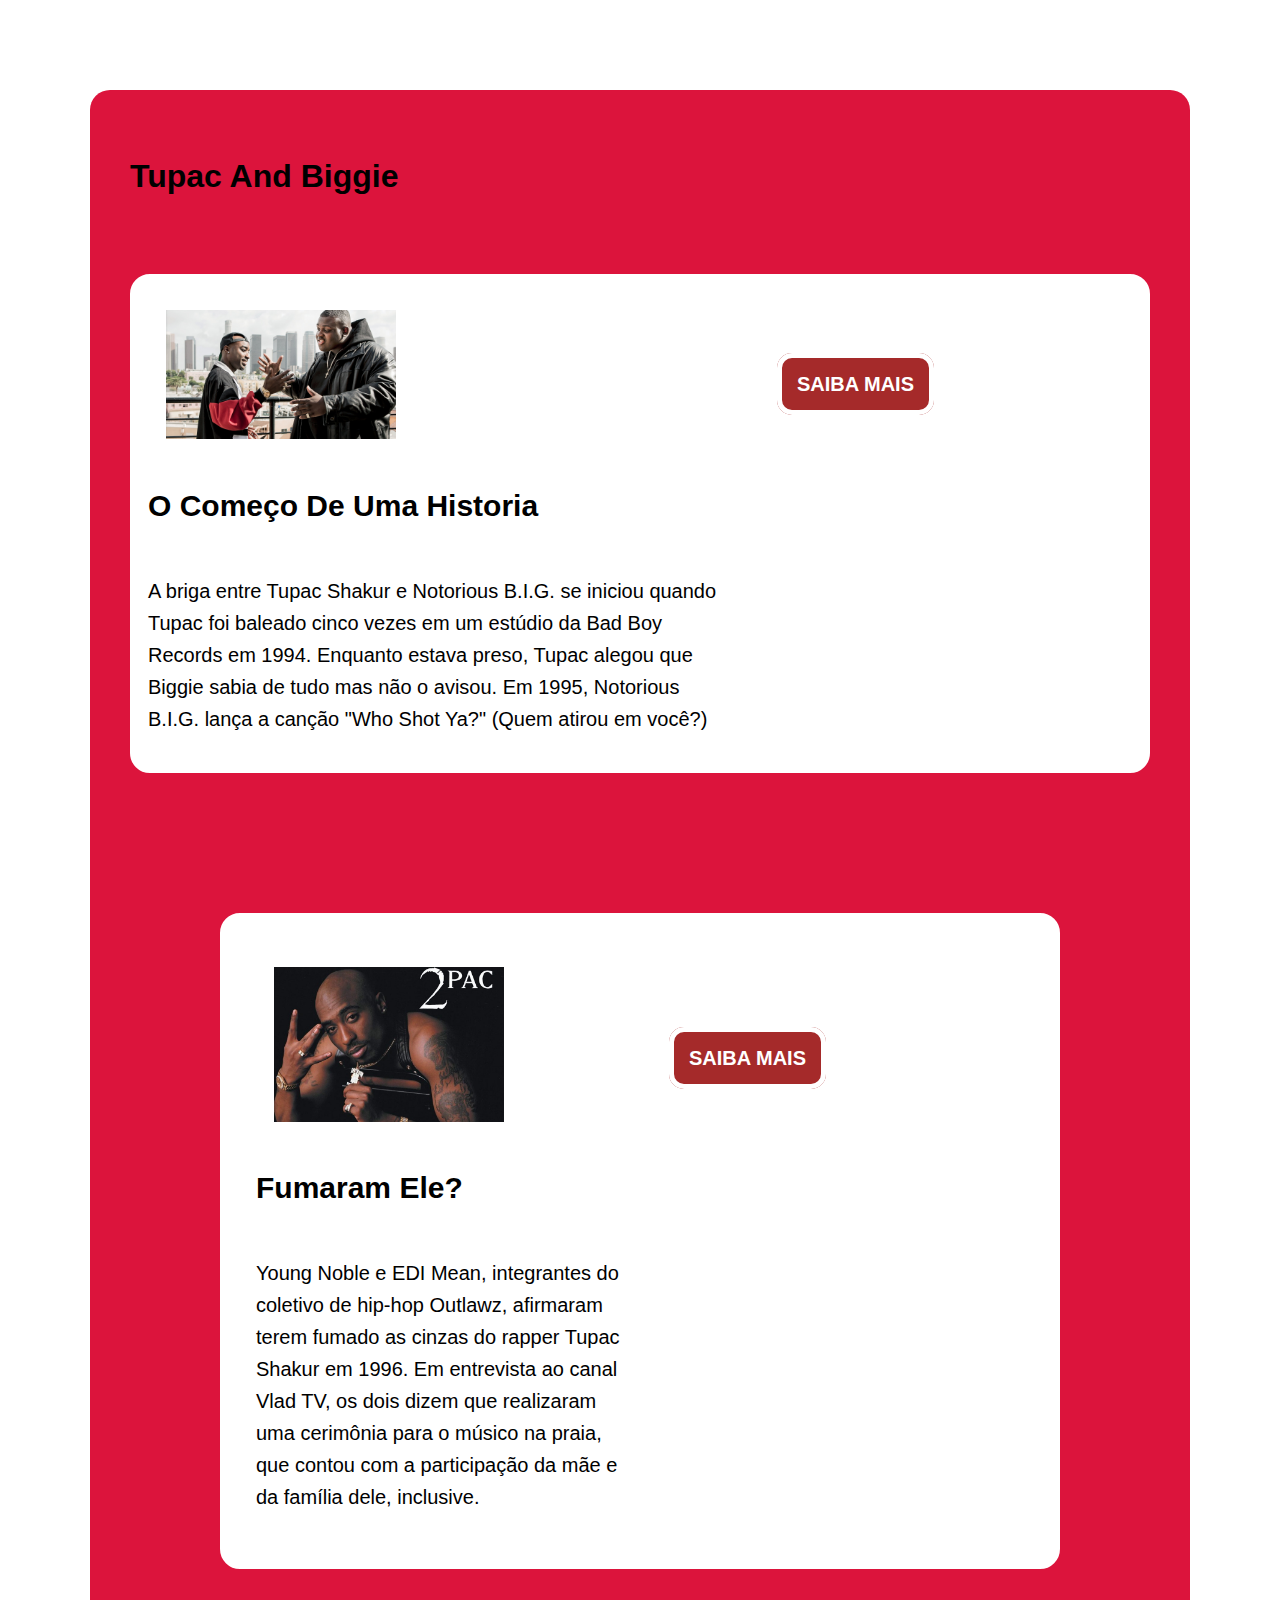
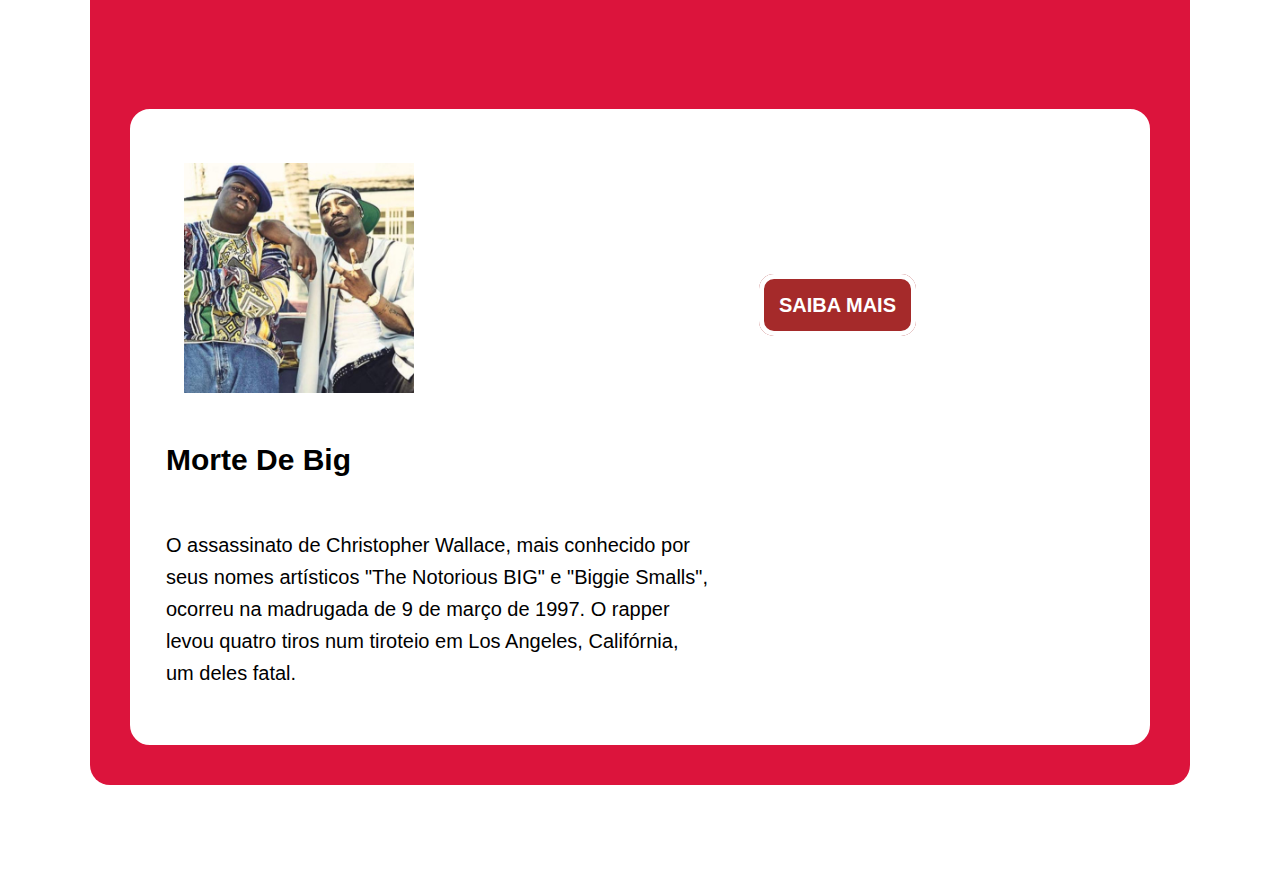
<file: projeto - Gridlayout - 2000s/index.html>
<!DOCTYPE html>
<html lang="pt-br">

<head>
    <meta charset="UTF-8">
    <meta name="viewport" content="width=device-width, initial-scale=1.0">
    <link rel="stylesheet" href="./styles.css">

    <!--INSERÇÃO DO ARQUIVO CSS-->

    <!--DEFINA O TITULO DA PAGINA-->
    <title>TUPAC SHAKUR</title>

</head>
<!--INICIO DO CORPO DA PAGINA-->

<body>
    <div class="container">

        <!--INICIO DO GRID CONTAINER PRINCIPAL-->
        <div class="grid-container">
            <h1> Tupac And Biggie </h1>

            <!--INICIO DO CONTEUDO HISTORIA-->
            <div class="grid-card">
                <h2 class="grid-item-1">O Começo De Uma Historia</h2>

                <div class="grid-item-2">
                    <img src="./IMG/AAAABe3n9tinTA4vG92LR0jD2mKVVcUFLiIhQKMNcB4tbSM9RtIRSRc94dxyeVMCwoA3w1mlPucy_rm_YCrPIgYisChOQR8YGOH6v1e2.jpg"
                        alt="BIG E PAC" title="BIG E PAC" width="230" />
                </div>
                <p class="grid-item-3">
                    A briga entre Tupac Shakur e Notorious B.I.G. se iniciou quando Tupac foi baleado cinco vezes em um
                    estúdio da Bad Boy Records em 1994. Enquanto estava preso, Tupac alegou que Biggie sabia de tudo mas
                    não o avisou. Em 1995, Notorious B.I.G. lança a canção "Who Shot Ya?" (Quem atirou em você?)
                </p>

                <div class="grid-item-4">
                    <a>
                        <p class="link">
                            <a class="button"
                                href="https://portalrapmais.com/tupac-biggie-historia-amizade-a-maior-rivalidade-hip-hop/">SAIBA
                                MAIS</a>
                        </p>
                    </a>
                </div>
            </div>
            <!--FIM DO CONTEUDO HISTORIA-->

            <!--INICIO DO SEGUNDO GRID-->
            <div class="grid-container">

                <!--INICIO DO CONTEUDO DO FUMO-->
                <div class="grid-card">

                    <h2 class="grid-item-1">Fumaram Ele?</h2>

                    <div class="grid-item-2">
                        <img src="./IMG/me fumaram.jpg" alt="PAC" title="PAC" width="230" />
                    </div>
                    <p class="grid-item-3">
                        Young Noble e EDI Mean, integrantes do coletivo de hip-hop Outlawz, afirmaram terem fumado as
                        cinzas do rapper Tupac Shakur em 1996. Em entrevista ao canal Vlad TV, os dois dizem que
                        realizaram uma cerimônia para o músico na praia, que contou com a participação da mãe e da
                        família dele, inclusive.
                    </p>

                    <div class="grid-item-4">
                        <p class="link">
                            <a class="button"
                                href="https://www.portalrapmais.com/amigo-de-tupac-explica-por-que-rapper-pediu-para-fumarem-suas-cinzas-apos-sua-morte/">SAIBA
                                MAIS</a>
                        </p>
                    </div>
                </div>
            </div>


            <!--INICIO DO TERCEIRO GRID-->
            <div class="gri-container">

                <!--INICIO DO CONTEUDO DA MORTE-->
                <div class="grid-card">
                    <h2 class="grid-item-1">Morte De Big</h2>

                    <div class="grid-item-2">
                        <img src="IMG/24432068.jpg" alt="BIG" title="BIG" width="230" />
                    </div>
                    <p class="grid-item-3">
                        O assassinato de Christopher Wallace, mais conhecido por seus nomes artísticos "The Notorious
                        BIG" e "Biggie Smalls", ocorreu na madrugada de 9 de março de 1997. O rapper levou quatro tiros
                        num tiroteio em Los Angeles, Califórnia, um deles fatal.
                    </p>

                    <div class="grid-item-4">
                        <p class="link">
                            <a class="button"
                                href="https://www.portalrapmais.com/policial-aposentado-fala-sobre-mortes-de-tupac-e-biggie/">SAIBA
                                MAIS</a>

                        </p>
                    </div>

                </div>
            </div>


        </div>
</body>

</html>
</file>
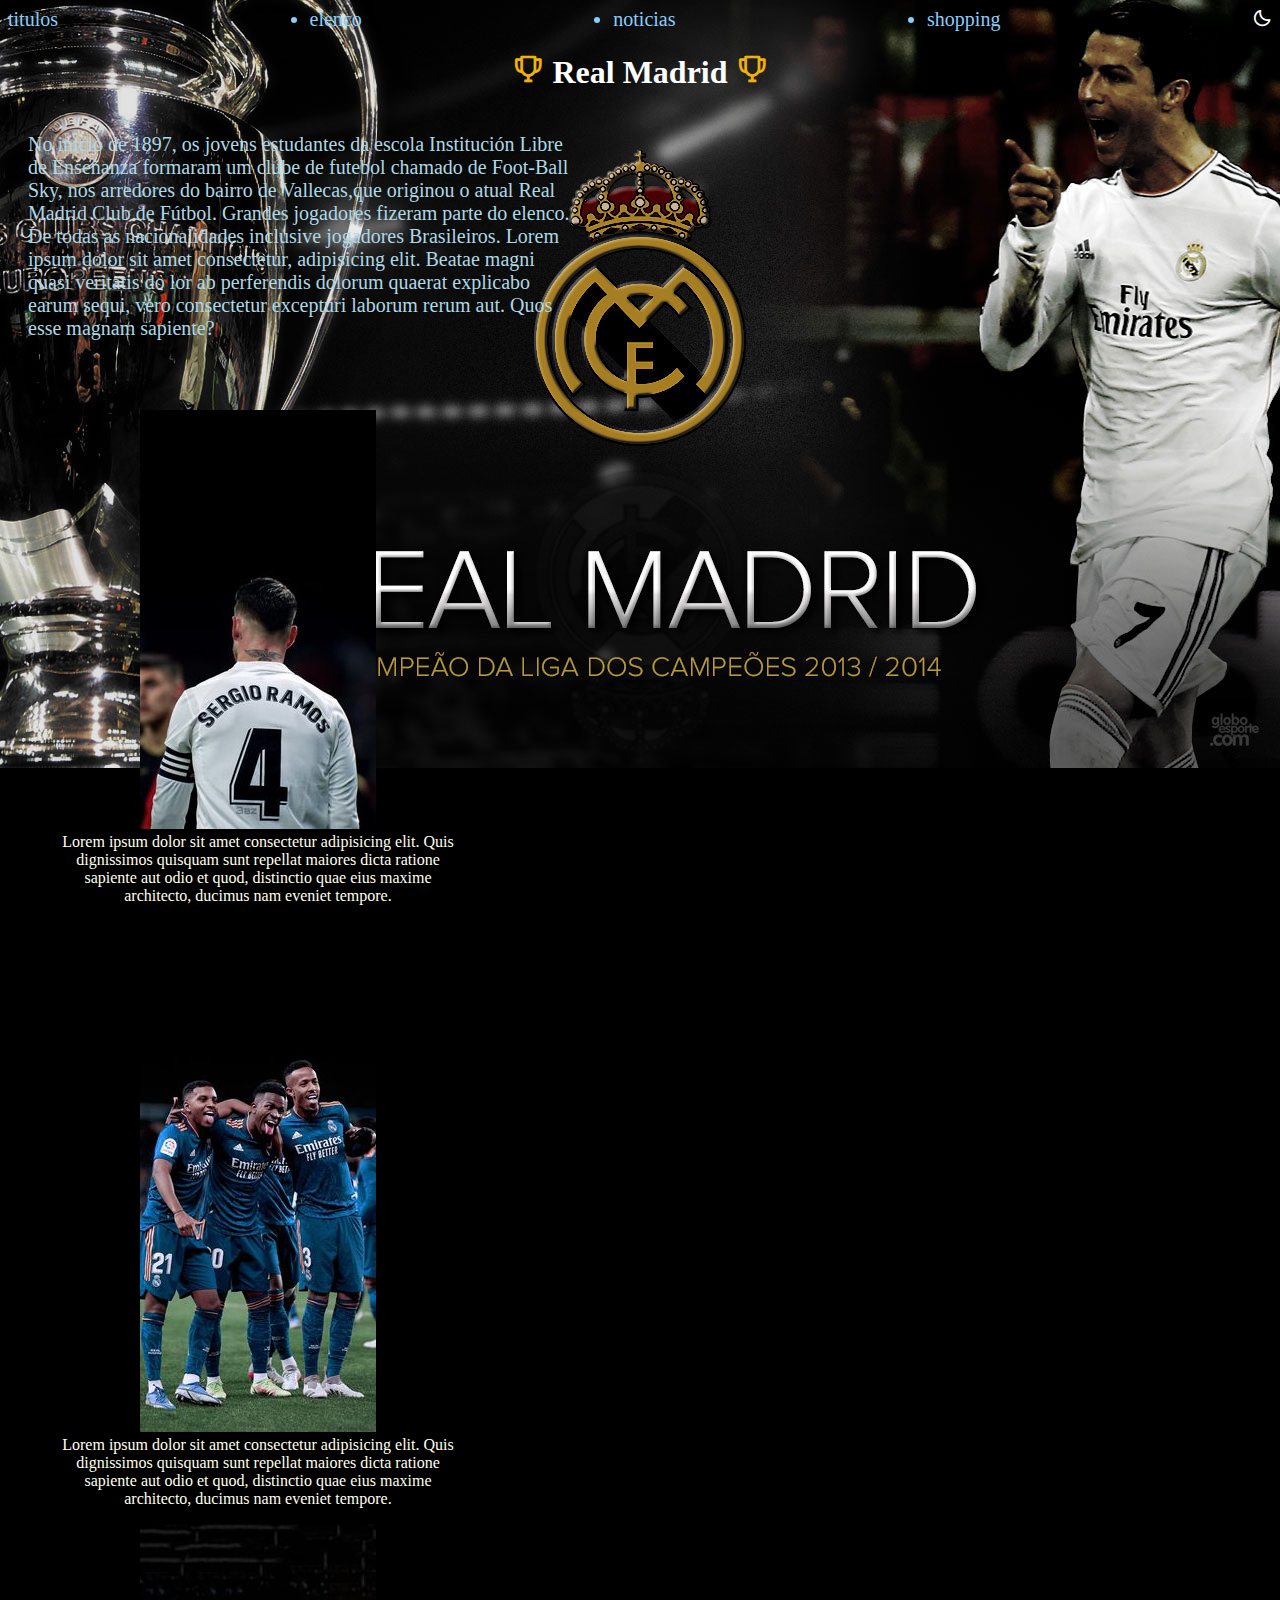
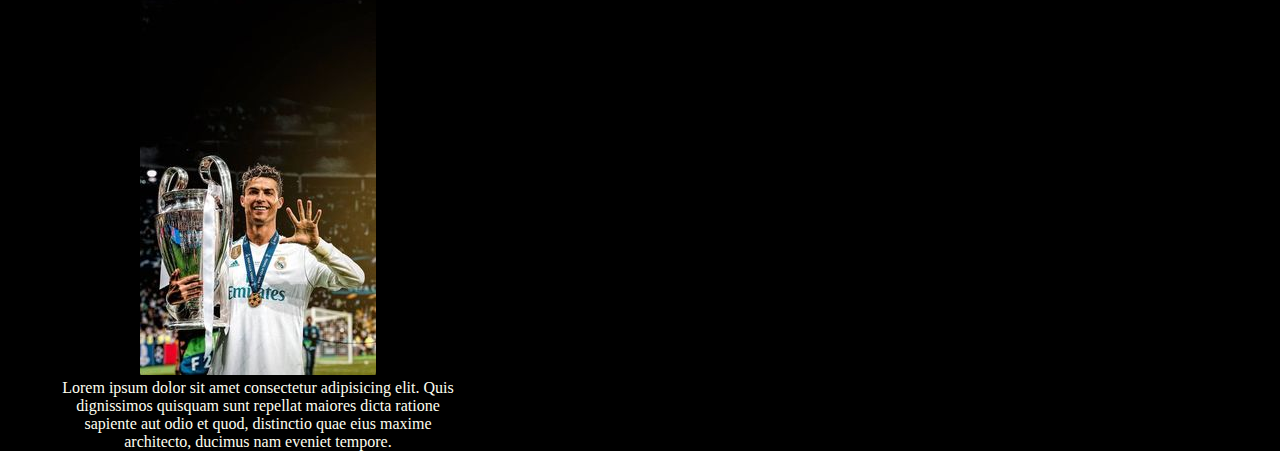
<file: real/index.html>
<!DOCTYPE html>
<html lang="pt-br">
<link rel="stylesheet" href="style.css">

<head>
    <meta charset="UTF-8">
    <meta name="viewport" content="width=device-width, initial-scale=1.0">
    <title>ALA MADRID!</title>


    <header>
        <div class="nav">

            <li>titulos</li>
            <link rel="file:///C:/Sesi%20Cajamar/projeto.realmadrid/index.html">

            </a>

            <li>elenco</li>
            </a>

            <li>noticias</li>
            </a>

            <li>shopping</li>
            </a>

            </nav>

            <div class="lua">
                <link rel="stylesheet" href="https://unpkg.com/boxicons@latest/css/boxicons.min.css">

                <i class='bx bx-moon' id='darkmode'></i>

            </div>
            </a>

    </header>

    <h1>

        <i class='bx bx-trophy bx-flashing' style='color:#efb208'></i>

         Real Madrid

        <i class='bx bx-trophy bx-flashing' style='color:#efb208'></i>

    </h1>

    <div class="p">No início de 1897, os jovens estudantes da escola Institución Libre de Enseñanza formaram um clube de
        futebol
        chamado de Foot-Ball Sky, nos arredores do bairro de Vallecas,que originou o atual Real Madrid Club de
        Fútbol.

        Grandes jogadores fizeram parte do elenco.
        De todas as nacionalidades inclusive jogadores Brasileiros.


        Lorem ipsum dolor sit amet consectetur, adipisicing elit. Beatae magni quasi veritatis do
        lor ab perferendis dolorum quaerat explicabo earum sequi,
        vero consectetur excepturi laborum rerum aut. Quos esse magnam sapiente? </div>


    <div class="img">

        <img src="./img/4cdff87b0fc920d80caeab5f93e2618f.jpg" alt=>
        <div class ="p2">Lorem ipsum dolor sit amet consectetur adipisicing elit. Quis dignissimos quisquam sunt repellat maiores dicta ratione sapiente aut odio et quod, 
            distinctio quae eius maxime architecto, ducimus nam eveniet tempore.</p>
        
        <img src="./img/8202527de1d327cebf9bd7c568ccb4dd.jpg" alt=>
        <div class ="p2">Lorem ipsum dolor sit amet consectetur adipisicing elit. Quis dignissimos quisquam sunt repellat maiores dicta ratione sapiente aut odio et quod, 
            distinctio quae eius maxime architecto, ducimus nam eveniet tempore.</p>

        <img src="./img/0bc459db99d1fc28bb00b332ecf258b9.jpg" alt=>
        <div class ="p2">Lorem ipsum dolor sit amet consectetur adipisicing elit. Quis dignissimos quisquam sunt repellat maiores dicta ratione sapiente aut odio et quod, 
            distinctio quae eius maxime architecto, ducimus nam eveniet tempore.</p>

    </div class >
       
    </div>
</file>
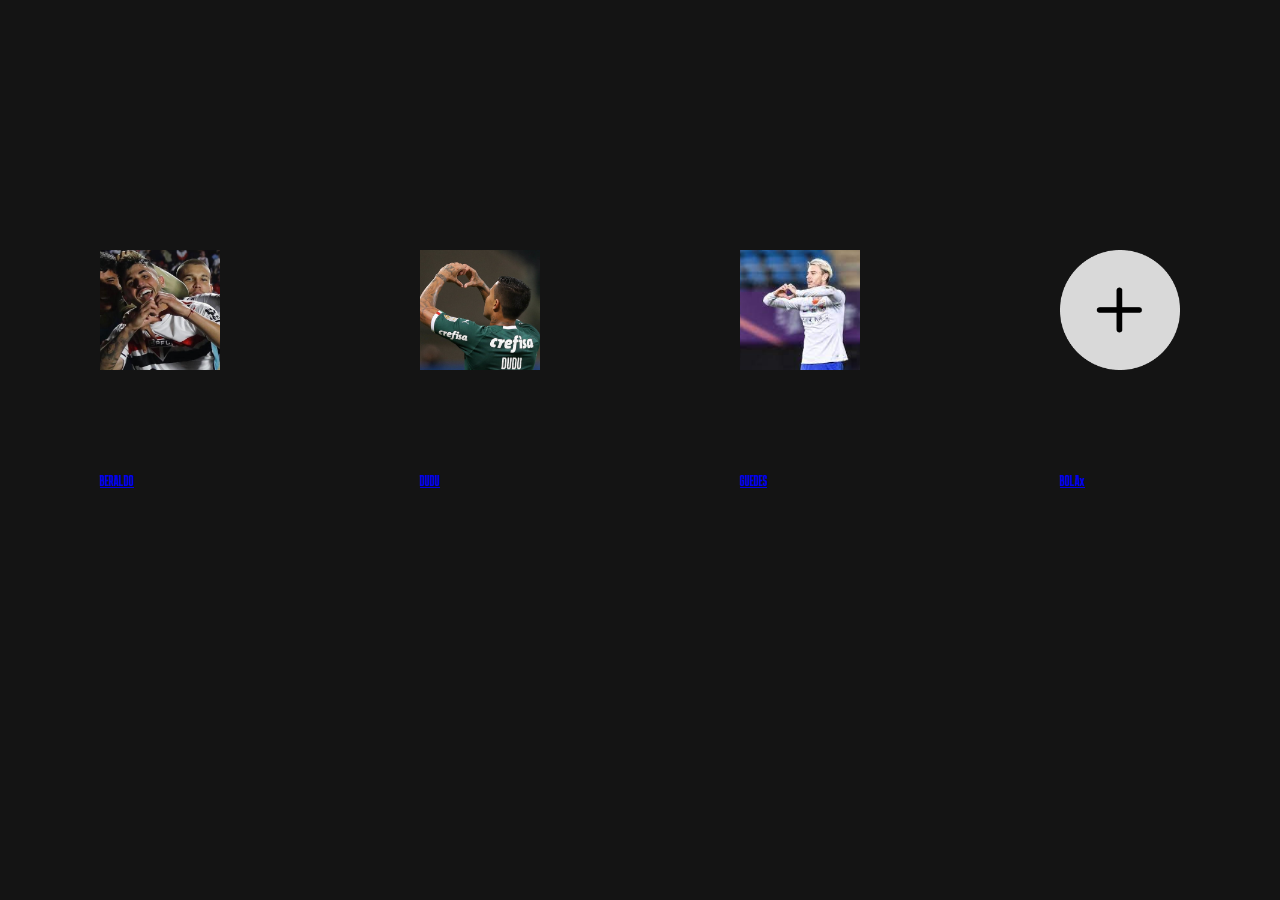
<file: projeto.netflix/perfil.html>
<!DOCTYPE html>
<html lang="en">
<head>
    <meta charset="UTF-8">
    <meta name="viewport" content="width=device-width, initial-scale=1.0">
    <title>NETFLIX | PERFIL</title>
    <link rel="stylesheet" href="perfil.css">
    <link rel="preconnect" href="https://fonts.googleapis.com">
    <link rel="preconnect" href="https://fonts.gstatic.com" crossorigin>
    <link href="https://fonts.googleapis.com/css2?family=Karantina:wght@300&display=swap" rel="stylesheet">
    <link rel="stylesheet" href="https://cdnjs.cloudflare.com/ajax/libs/font-awesome/4.7.0/css/font-awesome.min.css">
</head>
<body>

    <!-- PERFIS -->

    <div class="centro">
        <div class="perfis">
            <img src="./img/p-Beraldo 1.png" alt="">
            <a href="BERALDO">BERALDO</a>
        </div>
       
        <div class="perfis">
            <img src="./img/p-Dudu 2.png" alt="">
            <a href="DUDU">DUDU</a>
        </div>

        <div class="perfis">
            <img src="./img/p-Guedes 3.png" alt="">
            <a href="GUEDES">GUEDES</a>
        </div>

        <div class="perfis">
            <img src="./img/Group 1.png" alt="">
            <a href="BOLA">BOLAx</a>
        </div>
        

    </div>

    
</body>
</html>
</file>
<file: projeto - Gridlayout - 2000s/styles.css>
body{
    margin: 0;
    font-family: Verdana, Geneva, Tahoma, sans-serif;
    font-size: 16px;
    color: black;
    line-height: 1.6;
}

.grid-card{
    display: grid;
    grid-template-columns: auto auto;
    column-gap: 30px;
    padding: 10px;
    background-color: #ccc;
    border-radius: 20px;
}

.grid-container{
    display: grid;
    row-gap: 50px;
    padding: 40px;
    background-color: crimson;
    margin: 90px;
    border-radius: 20px;
}


.grid-item-1{
    display: grid;
    grid-column: 1/ 2 span;
    grid-column: 1/ 8 span;
}

.grid-item-2{
    display: grid;
    grid-row: 1 / 7 span;
}

.grid-container div{
    background-color: white;
    border: 8px solid white;
    padding: 10px;
    font-size: 20px;
    text-align: left;
    border-radius: 20px;
}

.grid-item-4{
    display: grid;
    grid-row: 3 /4 span; 
}

a:hover{
    color: white;
}

.grid-card-2{
    display: grid;
    grid-template-columns: auto auto;
}

.button{
    text-decoration: none;
    color: white;
    background-color: brown;
    padding: 15px;
    border: 5px solid   #fff;
    border-radius: 15px;
    font-weight: bold;
}
</file>
<file: real/style.css>
body{
    background-image: url(./img/crisronaldo.jpg);
    background-color: black;
    background-repeat: no-repeat;
    text-align: center;
    background-size: cover; */
    
}


.nav{
    display: flex;
    justify-content: space-between;
    
    color: lightskyblue;
    font-style: normal;
    font-size: 20px;
}

.lua{ color:white;
    animation-duration: 40s;
    transition: all ease. 40s;
  }
  

 h1{
    font-style: inherit;
    color:white;
    
    
   
    
    
}

.p{
    text-align: left;
    max-width: 60rem;
    color: lightblue;
    font-size: 20px;
    width: 550px;
    font-style: normal;
    padding: 20px;
    
}




.img :hover {  
    transform: translateY(-5px) scale(1.1);
    max-width: 50%;
    height: auto;
    box-shadow: 10px 10px 30px lightskyblue;
    transition: all ease .40s;
    width: 200px;
    height: 400px;
}


.img{
    /* text-align: center;  */
    /* display: flex; */
    /* flex-direction: row;
    flex-wrap: wrap; */
    /* justify-content: center; */
    width: 400px;
    height: 200px;
    display: block;
    margin:50px;
    justify-content: right;
}
.p2{

    color: ivory;
    text-align: center
   
}
</file>
<file: projeto.netflix/perfil.css>
*{
    margin: 0;
    padding: 0;
 box-sizing: border-box;
 font-family: 'Karantina', cursive;
}

body{
background-color: #141414;
}

.perfis{
position: relative;
width: 200px;
height: 100px;
/* background-color: red; */
margin: 250px 100px;
color: white;
}

.perfis img{

    width: 100%;
    margin-bottom: 100px;
    color: red;
}

.centro{
    display: flex;
    
}

.p
</file>
